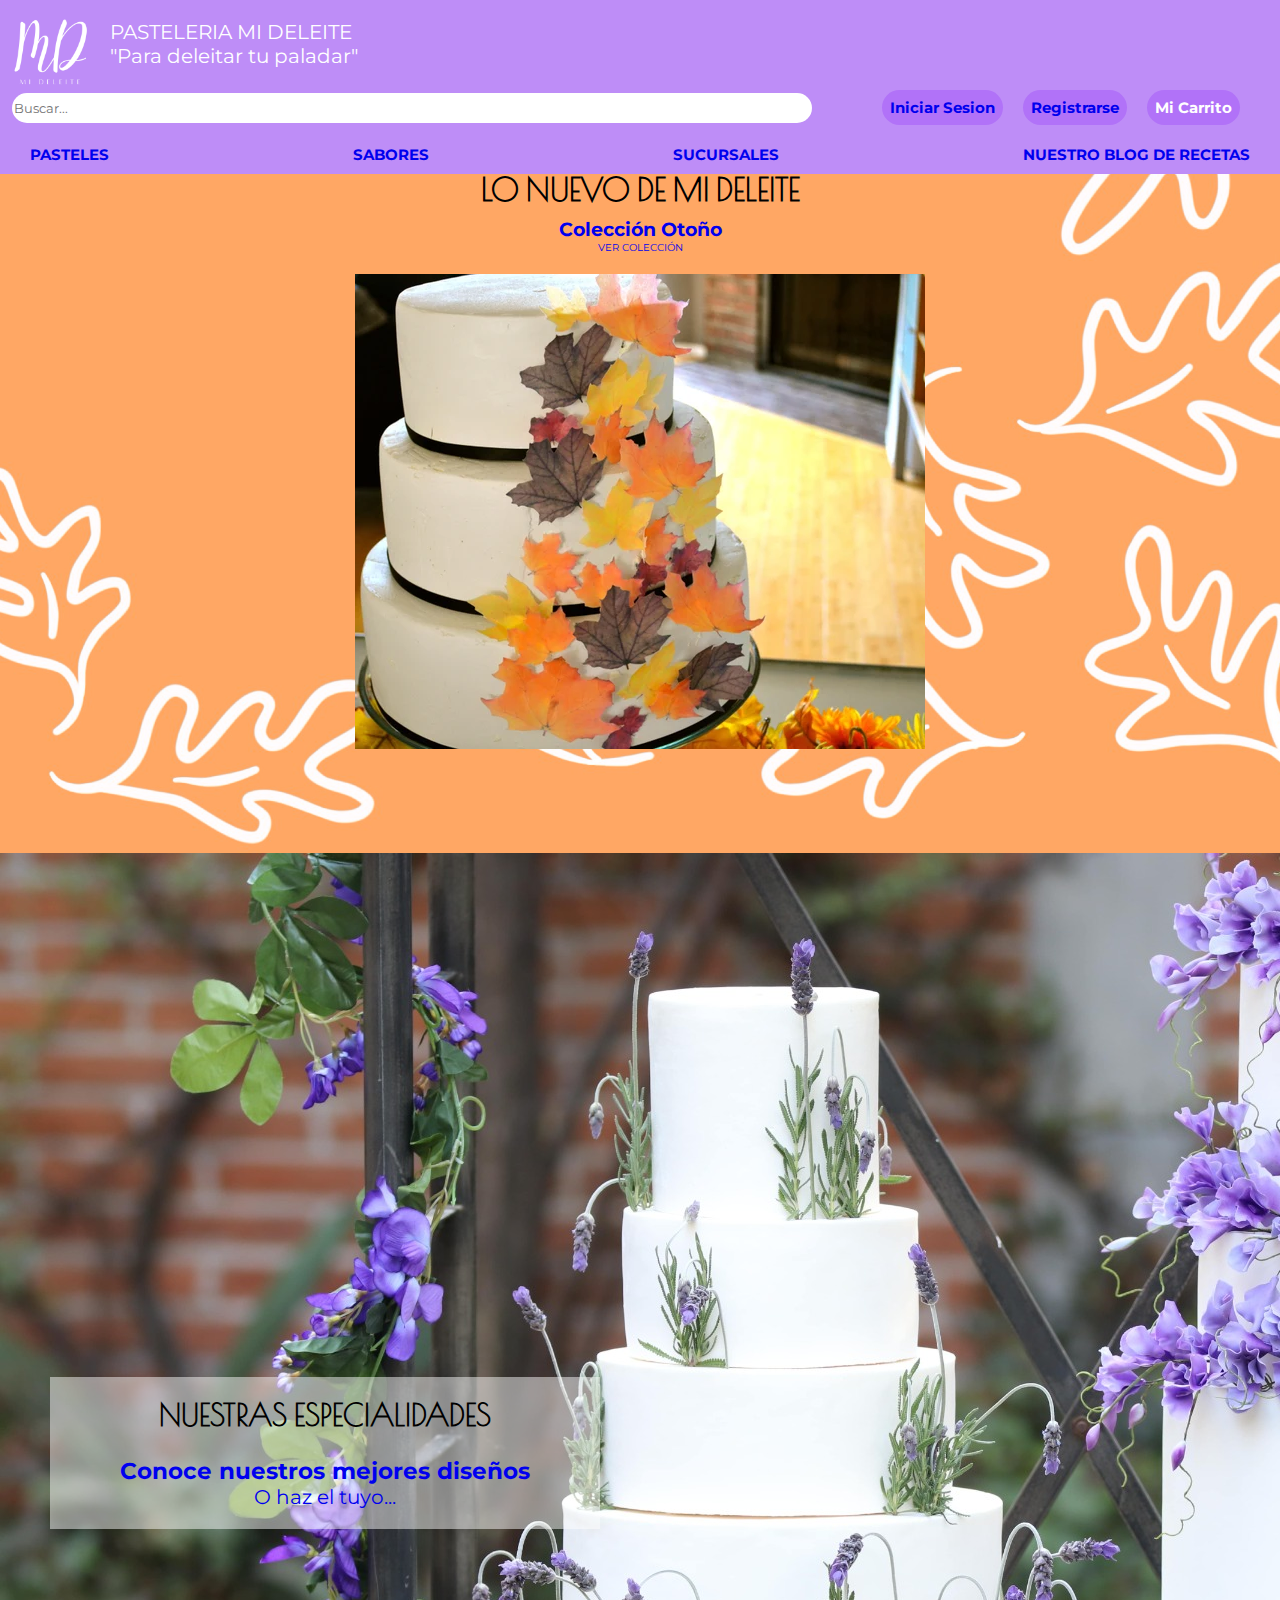
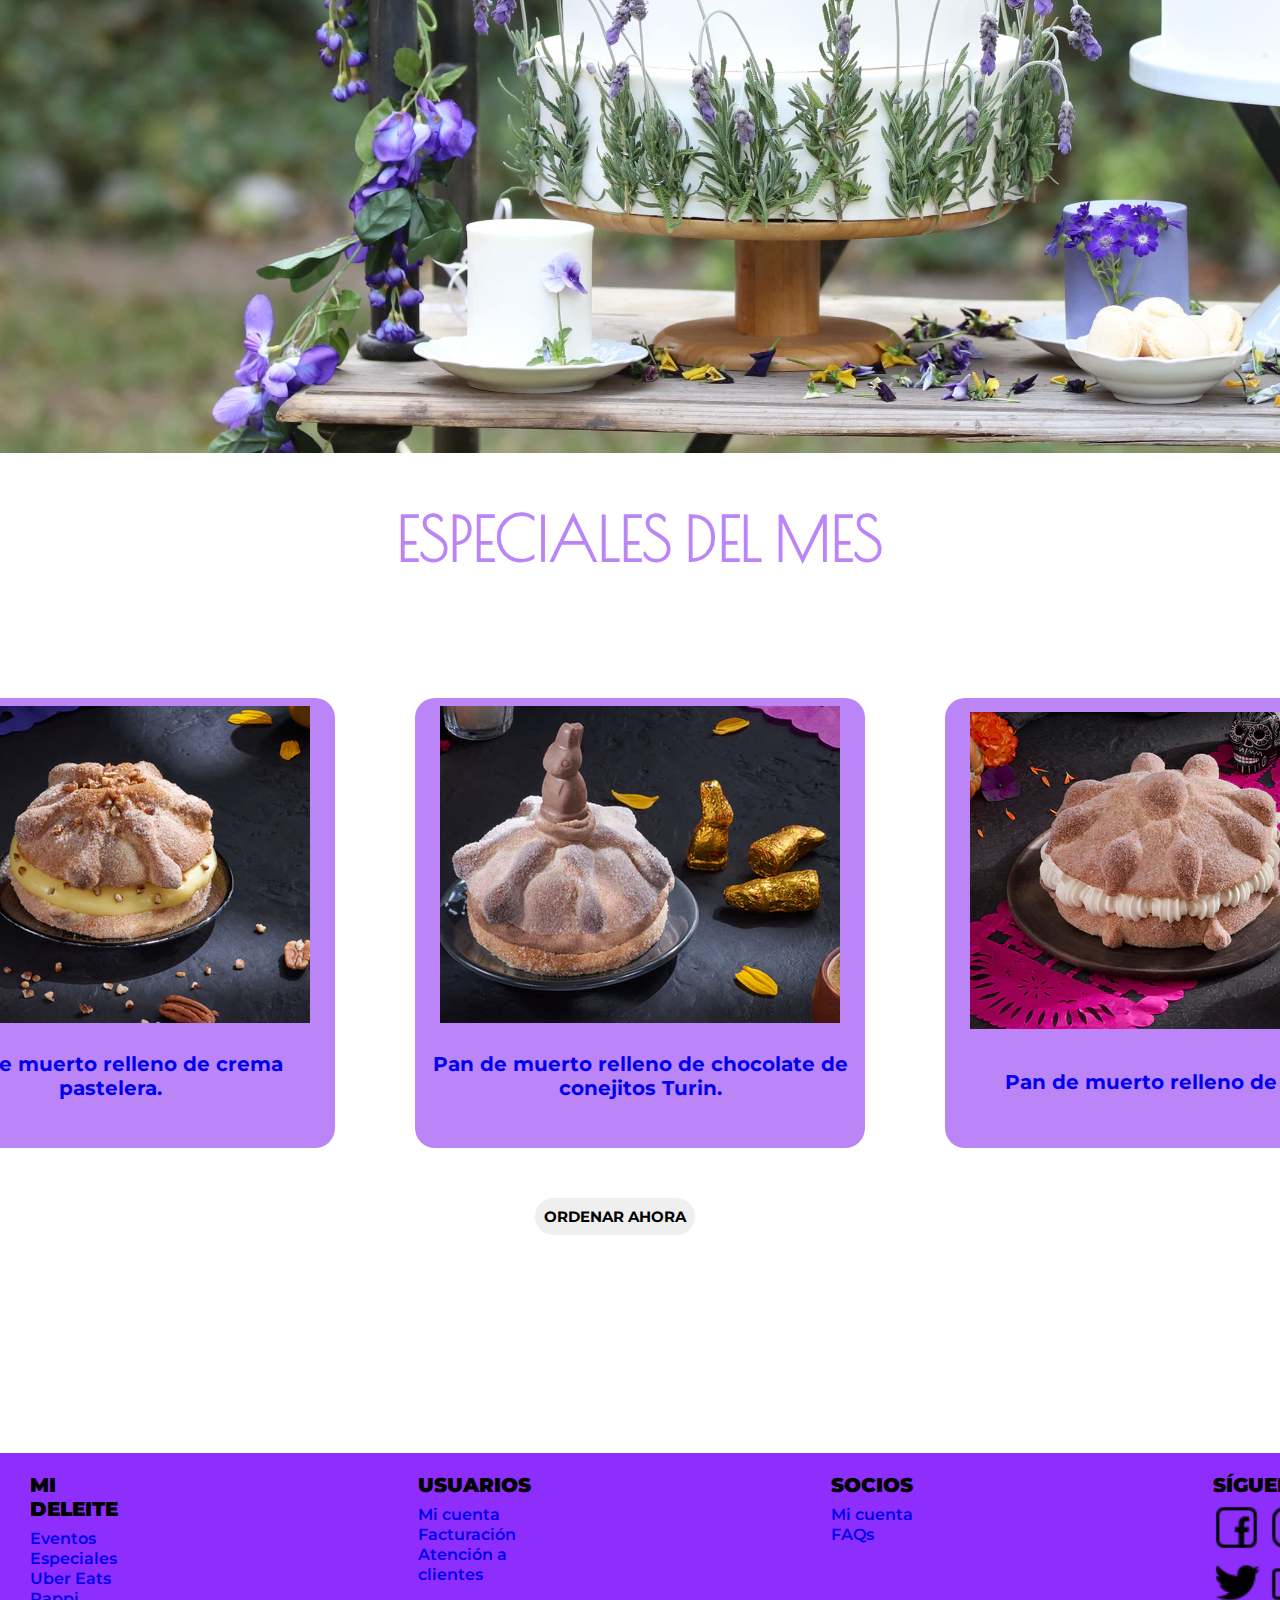
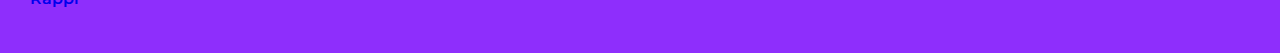
<file: pasteleria_Mi_Deleite/index.html>
<!DOCTYPE html>
<html lang="en">
<head>
    <meta charset="UTF-8">
    <meta http-equiv="X-UA-Compatible" content="IE=edge">
    <meta name="viewport" content="width=device-width, initial-scale=1.0">
	<link rel="stylesheet" href="styles.css">
	<link rel="preconnect" href="https://fonts.googleapis.com">
	<link rel="preconnect" href="https://fonts.gstatic.com" crossorigin>
	<link href="https://fonts.googleapis.com/css2?family=Montserrat:ital,wght@1,200&display=swap" rel="stylesheet">
	<link href="https://fonts.googleapis.com/css2?family=Poiret+One&display=swap" rel="stylesheet">
    <title>Pasteleria Mi Deleite</title>
</head>
<body>

	<nav>
		<img src="./Imgs/MD_proto.png" alt="Logo pasteleria Mi Deleite" class="logo">
		<div class="brand">
			<p>PASTELERIA MI DELEITE</p>
			<p>"Para deleitar tu paladar"</p>
		</div>
		<div class="navButtons">
			<input type="text" name="busqueda" id="busqueda" placeholder="Buscar..." class="search">
			<button type="button" class="sign-in"><a href="login.html" class="loginButton"><b>Iniciar Sesion</b></a></button>
			<button type="button" class="register"><a href="register.html" class="registerButton"><b>Registrarse</b></a></button>
			<button type="button" class="shopping"><b>Mi Carrito</b></button>
		</div>
		<ul class="nav-list">
			<li>
				<a href="#"><b>PASTELES</b></a>
			</li>
			<li>
				<a href="#"><b>SABORES</b></a>
			</li>
			<li>
				<a href="#"><b>SUCURSALES</b></a>
			</li>
			<li>
				<a href="#"><b>NUESTRO BLOG DE RECETAS</b></a>
			</li>
		</ul>
	</nav>

	<section class="new">
		<div>
			<h1 class="title">LO NUEVO DE MI DELEITE</h1>
			<h3>
				<a href="#">Colección Otoño</a>
			</h3>
			<p class="collection">
				<a href="#" class="autumn">VER COLECCIÓN</a>
			</p>
			<a href="#"><img src="./Imgs/Pasteles/pastel_otono.webp" alt="Colección Otoño"></a>
		</div>
	</section>

	<section class="specials">
		<div>
			<div class="specials-text">
				<h2 class="title">NUESTRAS ESPECIALIDADES</h2>
				<br>
				<h3>
					<a href="#">Conoce nuestros mejores diseños</a>
				</h3>
				<p>
					<a href="#">O haz el tuyo...</a>
				</p>
			</div>
			
		</div>
	</section>

	<section class="month">
		<div>
			<div class="month-header">
				<h2 class="title">ESPECIALES DEL MES</h2>
			</div>
			<div class="month-img">
				<div class="month-card">
					<a href="#"><img src="./Imgs/Pasteles/pan_de_muerto_relleno.webp" alt="pan de muerto relleno de crema pastelera"></a>
					<p><a href="#"><b>Pan de muerto relleno de crema pastelera.</b></a></p>
				</div>
				<div class="month-card">
					<a href="#"><img src="./Imgs/Pasteles/pan_de_muerto_relleno_conejitos.webp" alt="pan de muerto relleno de chocolate turin"></a>
					<p><a href="#"><b>Pan de muerto relleno de chocolate de conejitos Turin.</b></a></p>
				</div>
				<div class="month-card">
					<a href="#"><img src="./Imgs/Pasteles/pan_de_muerto_relleno_nata.webp" alt="pan de muerto relleno de nata"></a>
					<p><a href="#"><b>Pan de muerto relleno de nata.</b></a></p>
				</div>
			</div>
			<button class="month-button"><b>ORDENAR AHORA</b></button>
		</div>
	</section>

	<footer>
		<div>
			<p><b>MI DELEITE</b></p>
			<ul>			
				<li>
					<a href="#">				
						Eventos Especiales
					</a>
				</li>
				<li>
					<a href="#">
						Uber Eats
					</a>
				</li>
				<li>
					<a href="#">
						Rappi
					</a>
				</li>
			</ul>
		</div>
		<div>
			<p><b>USUARIOS</b></p>
			<ul>
				<li>
					<a href="#">
						Mi cuenta
					</a>
				</li>
				<li>
					<a href="#">
						Facturación
					</a>
				</li>
				<li>
					<a href="#">
						Atención a clientes
					</a>
				</li>
			</ul>
		</div>
		<div class="associates">
			<p><b>SOCIOS</b></p>
			<ul>
				<li>
					<a href="#">
						Mi cuenta
					</a>
				</li>
				<li>
					<a href="#">
						FAQs
					</a>
				</li>
			</ul>
		</div>
		<div>
			<p class="social-heading"><b>SÍGUENOS</b></p>
			<!-- insertar pngs de redes -->
			<div class="social-container">
				<a href="#"><img src="./Imgs/redes/facebook.png" alt="facebook logo" class="social"></a>
				<a href="#"><img src="./Imgs/redes/instagram.png" alt="instagram logo" class="social"></a>
				<a href="#"><img src="./Imgs/redes/twitter.png" alt="twitter logo" class="social"></a>
				<a href="#"><img src="./Imgs/redes/youtube.png" alt="youtube logo" class="social"></a>
			</div>
		</div>
	</footer>
    
</body>
</html>
</file>
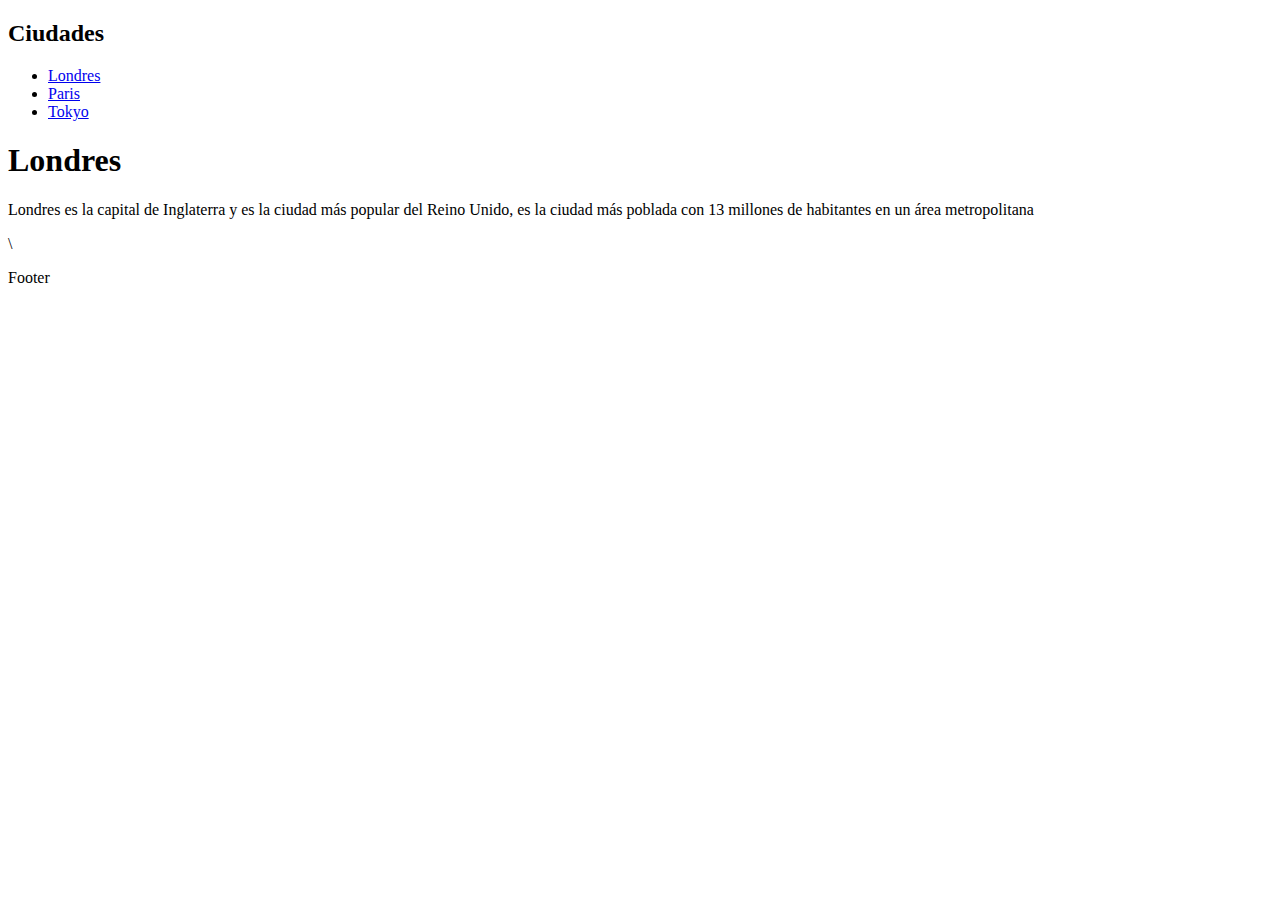
<file: index2.html>
<!DOCTYPE html>
<html lang="en">
	<head>
		<meta charset="UTF-8">
		<meta http-equiv="X-UA-Compatible" content="IE=edge">
		<meta name="viewport" content="width=device-width, initial-scale=1.0">
		<title>Document</title>
	</head>
	<body>
			
		<header>
			<h2>Ciudades</h2>
		</header>

		<section>
			<nav>
				<ul>
					<li><a href="#">Londres</a></li>
					<li><a href="#">Paris</a></li>
					<li><a href="#">Tokyo</a></li>
				</ul>
			</nav>

			<article>
				<h1>Londres</h1>
				<p>Londres es la capital de Inglaterra y es la ciudad más popular del Reino Unido, es la ciudad más poblada con 13 millones de habitantes en un área metropolitana</p>
			</article>
		</section>

		<footer>\
			<p>Footer</p>
		</footer>
		
	</body>
</html>
</file>
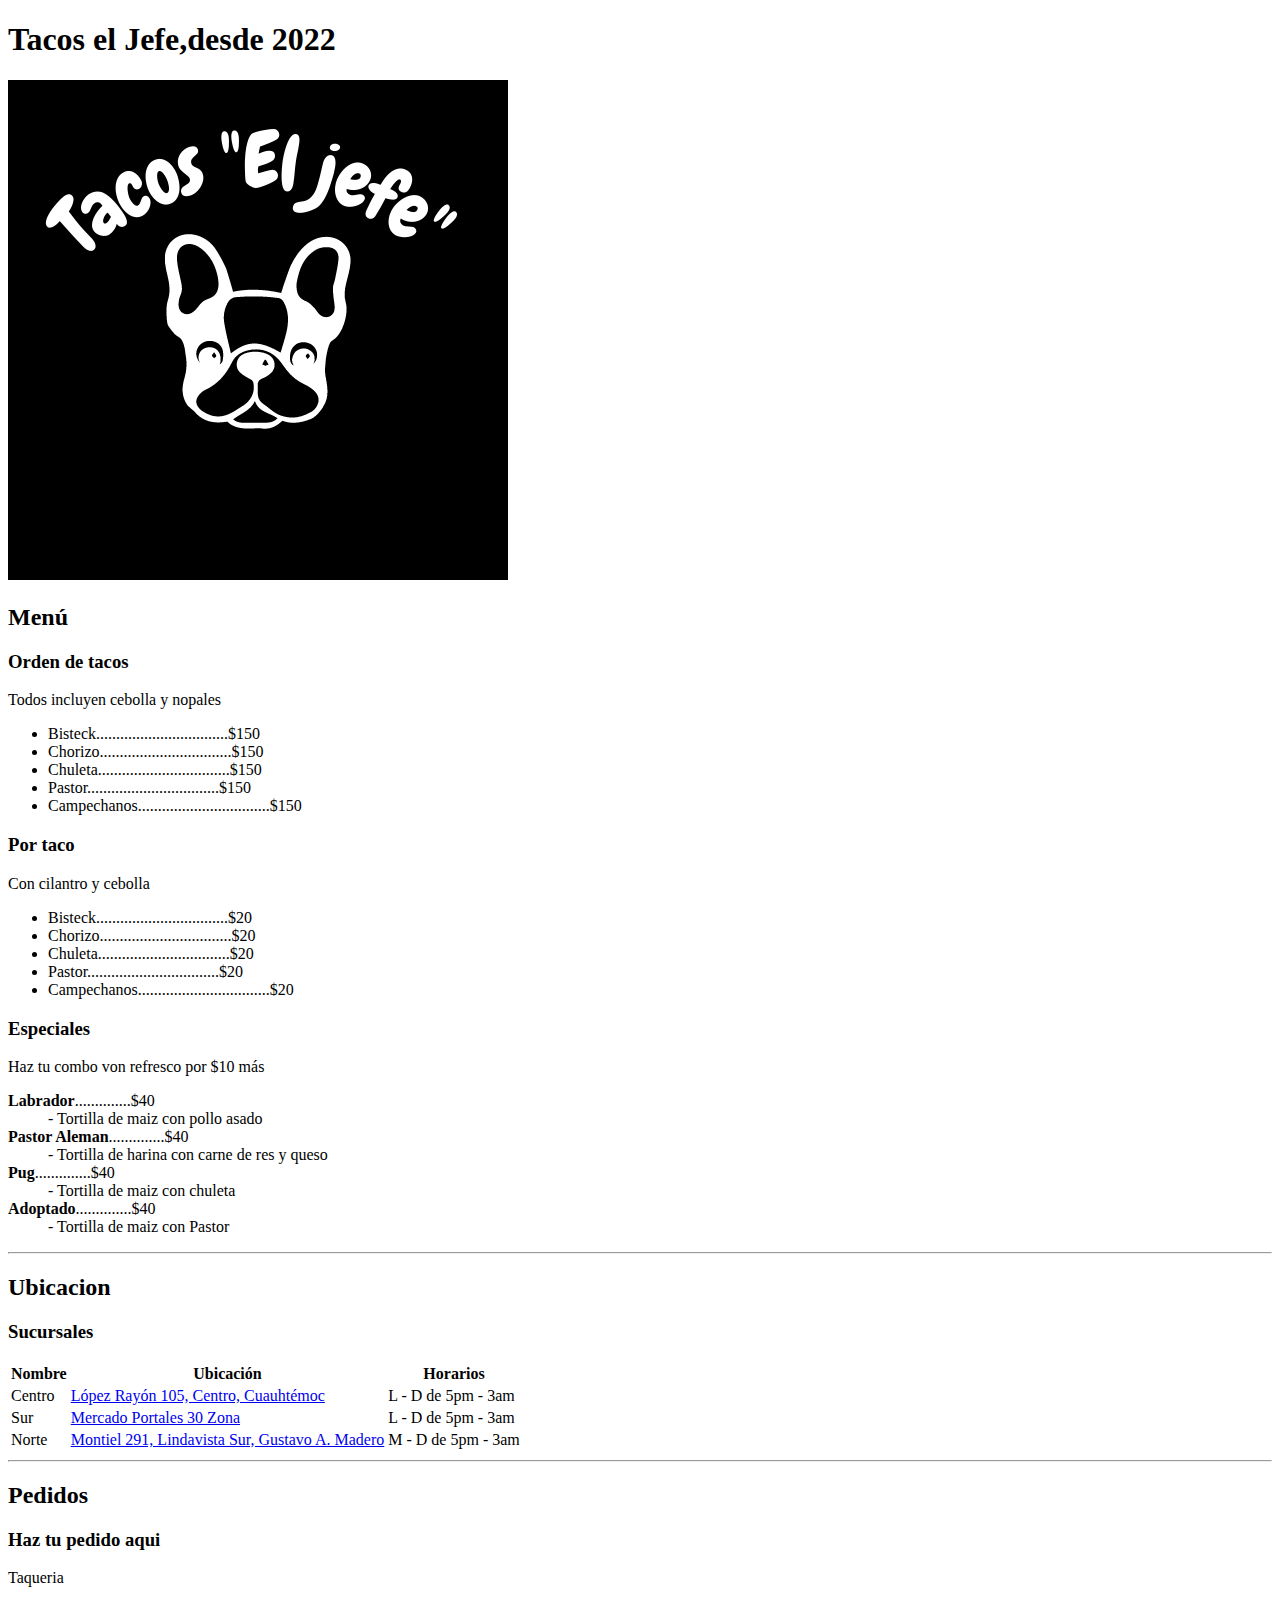
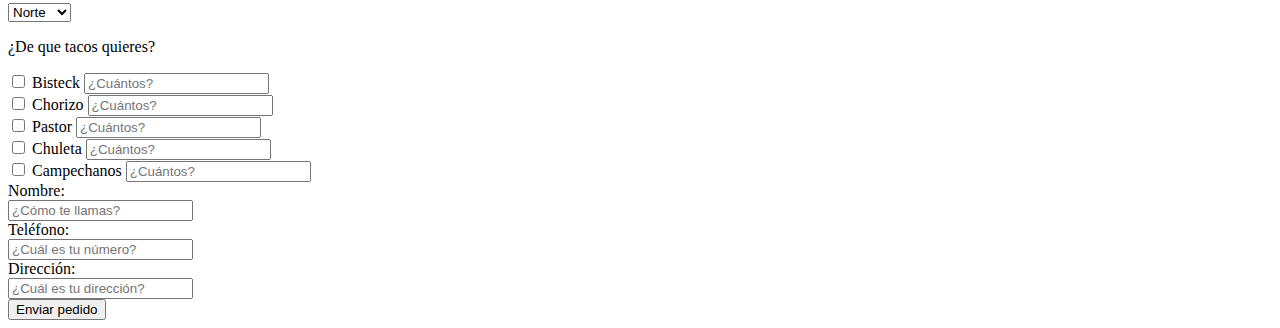
<file: index3.html>
<!DOCTYPE html>
<html lang="en">
	<head>
		<meta charset="UTF-8">
		<meta http-equiv="X-UA-Compatible" content="IE=edge">
		<meta name="viewport" content="width=device-width, initial-scale=1.0">
		<title>Tacos El jefe</title>
	</head>
	<body>
			
			<header>
				<h1>Tacos el Jefe,desde 2022</h1>
			</header>
			<section>
				<img src="./TacoNtento.png" alt="Logo tacos el Jefe">

				<h2>Menú</h2>
				<h3>Orden de tacos</h3>
				<p>Todos incluyen cebolla y nopales</p>
				<ul>
					<li>Bisteck.................................$150</li>
					<li>Chorizo.................................$150</li>
					<li>Chuleta.................................$150</li>
					<li>Pastor.................................$150</li>
					<li>Campechanos.................................$150</li>
				</ul>
				<h3>Por taco</h3>
				<p>Con cilantro y cebolla</p>
				<ul>
					<li>Bisteck.................................$20</li>
					<li>Chorizo.................................$20</li>
					<li>Chuleta.................................$20</li>
					<li>Pastor.................................$20</li>
					<li>Campechanos.................................$20</li>
				</ul>

				<h3>Especiales</h3>
				<p>Haz tu combo von refresco por $10 más</p>
				<dl>
					<dt><b>Labrador</b>..............$40</dt>
					<dd>- Tortilla de maiz con pollo asado</dd>
					<dt><b>Pastor Aleman</b>..............$40</dt>
					<dd>- Tortilla de harina con carne de res y queso</dd>
					<dt><b>Pug</b>..............$40</dt>
					<dd>- Tortilla de maiz con chuleta</dd>
					<dt><b>Adoptado</b>..............$40</dt>
					<dd>- Tortilla de maiz con Pastor</dd>
				</dl>
			</section>

			<hr>

			<section>
				<h2>Ubicacion</h2>
				<h3>Sucursales</h3>
				<table>
					<tr>
						<th>Nombre</th>
						<th>Ubicación</th>
						<th>Horarios</th>
					</tr>
					<tr>
						<td>Centro</td>
						<td><a href="https://goo.gl/maps/wiWDCpUE2qhtVV9K6" target="_blank">López Rayón 105, Centro, Cuauhtémoc</a></td>
						<td>L - D de 5pm - 3am</td>
					</tr>
					<tr>
						<td>Sur</td>
						<td><a href="https://goo.gl/maps/p4ZvCkgP3XH6fgQz6" target="_blank">Mercado Portales 30 Zona</a></td>
						<td>L - D de 5pm - 3am</td>
					</tr>
					<tr>
						<td>Norte</td>
						<td><a href="https://goo.gl/maps/Exwdv2b1ZSzPrfve7" target="_blank">Montiel 291, Lindavista Sur, Gustavo A. Madero</a></td>
						<td>M - D de 5pm - 3am</td>
					</tr>
				</table>
			</section>

			<hr>
			<section>
				<h2>Pedidos</h2>
				<h3>Haz tu pedido aqui</h3>

				<form action="">
					<p>Taqueria</p>
					<select name="" id="">
						<option value="Norte">Norte</option>
						<option value="Centro">Centro</option>
						<option value="Sur">Sur</option>
					</select>

					<p>¿De que tacos quieres?</p>
					<input type="checkbox" id="Bisteck" name="Bisteck" value="Bisteck">
					<label for="Bisteck">Bisteck</label>
					<input type="number" name="BisteckNumber" id="BisteckNumber" placeholder="¿Cuántos?">
					<br>
					<input type="checkbox" id="CHorizo" name="Chorizo" value="Chorizo">
					<label for="Chorizo">Chorizo</label>
					<input type="number" name="ChorizoNumber" id="ChorizoNumber" placeholder="¿Cuántos?">
					<br>
					<input type="checkbox" id="Pastor" name="Pastor" value="Pastor">
					<label for="Pastor">Pastor</label>
					<input type="number" name="PastorNumber" id="PastorNumber" placeholder="¿Cuántos?">
					<br>
					<input type="checkbox" id="Chuleta" name="Chuleta" value="Chuleta">
					<label for="Chuleta">Chuleta</label>
					<input type="number" name="ChuletaNumber" id="ChuletaNumber" placeholder="¿Cuántos?">
					<br>
					<input type="checkbox" id="Campechanos" name="Campechanos" value="Campechanos">
					<label for="Campechanos">Campechanos</label>
					<input type="number" name="CampechanosNumber" id="CampechanosNumber" placeholder="¿Cuántos?">
					<br>

					<label for="Nombre">Nombre:</label><br>
					<input type="text" id="Nombre" name="Nombre" placeholder="¿Cómo te llamas?">
					<br>
					<label for="Telefono">Teléfono:</label><br>
					<input type="text" id="telefono" name="telefono" placeholder="¿Cuál es tu número?">
					<br>
					<label for="Direccion">Dirección:</label><br>
					<input type="text" id="Direccion" name="Direccion" placeholder="¿Cuál es tu dirección?">
					<br>
					<button type="submit">Enviar pedido</button>
				
				</form>
			</section>

	</body>
</html>
</file>
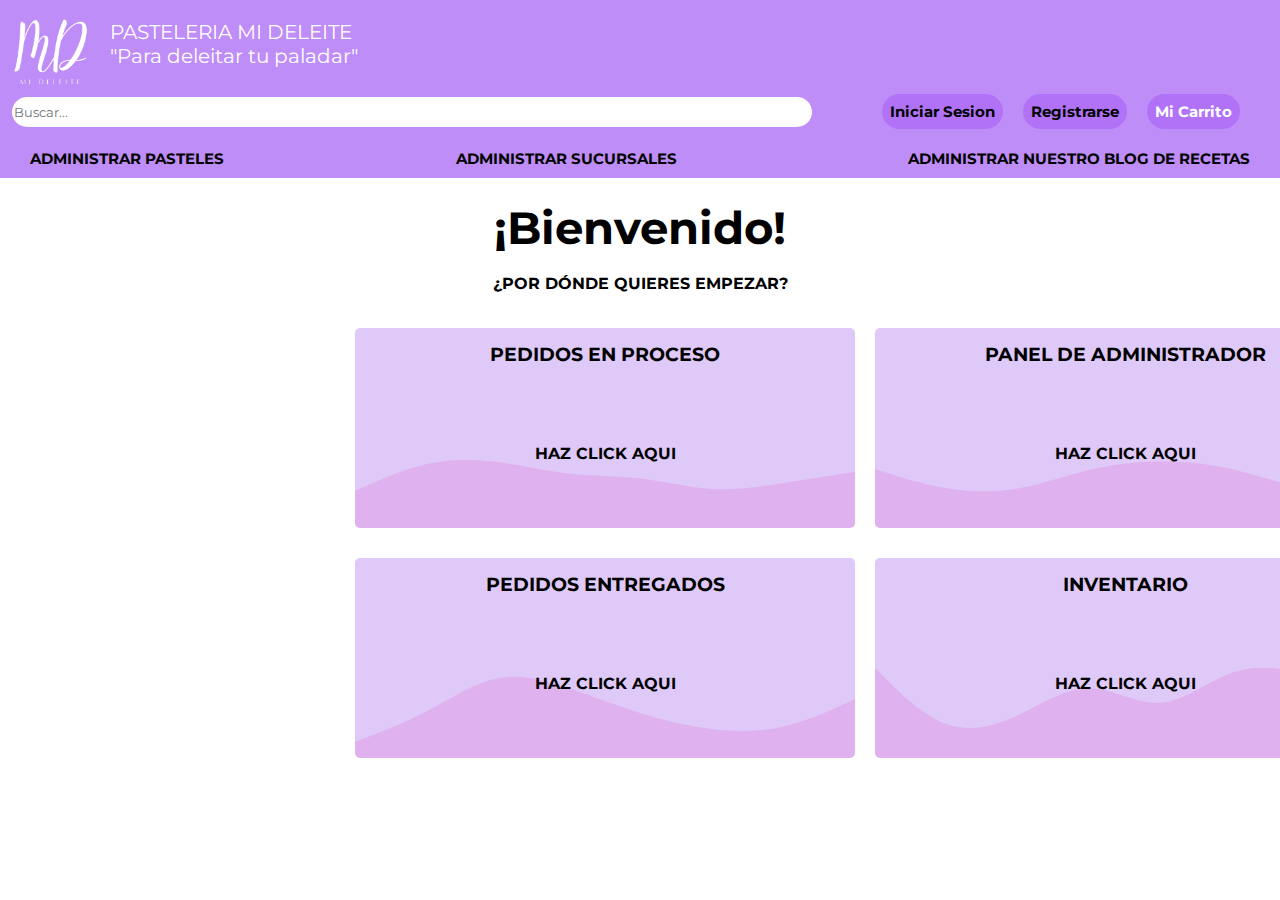
<file: pasteleria_Mi_Deleite/administrador.html>
<!DOCTYPE html>
<html lang="en">
<head>
    <meta charset="UTF-8">
    <meta http-equiv="X-UA-Compatible" content="IE=edge">
    <meta name="viewport" content="width=device-width, initial-scale=1.0">
	<link rel="stylesheet" href="admin.css">
	<link rel="preconnect" href="https://fonts.googleapis.com">
	<link rel="preconnect" href="https://fonts.gstatic.com" crossorigin>
	<link href="https://fonts.googleapis.com/css2?family=Montserrat:ital,wght@1,200&display=swap" rel="stylesheet">
	<link href="https://fonts.googleapis.com/css2?family=Poiret+One&display=swap" rel="stylesheet">
    <title>Administrar</title>
</head>
<body>

    <nav>
		<a href="index.html"><img src="./Imgs/MD_proto.png" alt="Logo pasteleria Mi Deleite" class="logo"></a>
		<div class="brand">
			<p>PASTELERIA MI DELEITE</p>
			<p>"Para deleitar tu paladar"</p>
		</div>
		<div class="navButtons">
			<input type="text" name="busqueda" id="busqueda" placeholder="Buscar..." class="search">
			<button type="button" class="sign-in"><a href="login.html" class="loginButton"><b>Iniciar Sesion</b></a></button>
			<button type="button" class="register"><a href="register.html" class="registerButton"><b>Registrarse</b></a></button>
			<button type="button" class="shopping"><b>Mi Carrito</b></button>
		</div>
		<ul class="nav-list">
			<li>
				<a href="#"><b>ADMINISTRAR PASTELES</b></a>
			</li>
			<li>
				<a href="#"><b>ADMINISTRAR SUCURSALES</b></a>
			</li>
			<li>
				<a href="#"><b>ADMINISTRAR NUESTRO BLOG DE RECETAS</b></a>
			</li>
		</ul>
	</nav>

    <section class="head">
        <div>
            <h2>¡Bienvenido!</h2>
            <br>
            <p><b>¿POR DÓNDE QUIERES EMPEZAR?</b></p>
        </div>
    </section>

    <section class="main">
        <div class="mainContainer">
            <div class="card1">
                <div class="mainCardHeader">
                    <h3>PEDIDOS EN PROCESO</h3>
                </div>
                <p><a href="#"><b>HAZ CLICK AQUI</b></a></p>
            </div>

            <div class="card2">
                <div class="mainCardHeader">
                    <h3>PANEL DE ADMINISTRADOR</h3>
                </div>
                <p><a href="#"><b>HAZ CLICK AQUI</b></a></p>
            </div>

            <div class="card3">
                <div class="mainCardHeader">
                    <h3>PEDIDOS ENTREGADOS</h3>
                </div>   
                <p><a href="#"><b>HAZ CLICK AQUI</b></a></p>
            </div>

            <div class="card4">
                <div class="mainCardHeader">
                    <h3>INVENTARIO</h3>
                </div>
                <p><a href="#"><b>HAZ CLICK AQUI</b></a></p>
            </div>
        </div>
    </section>
    
</body>
</html>
</file>
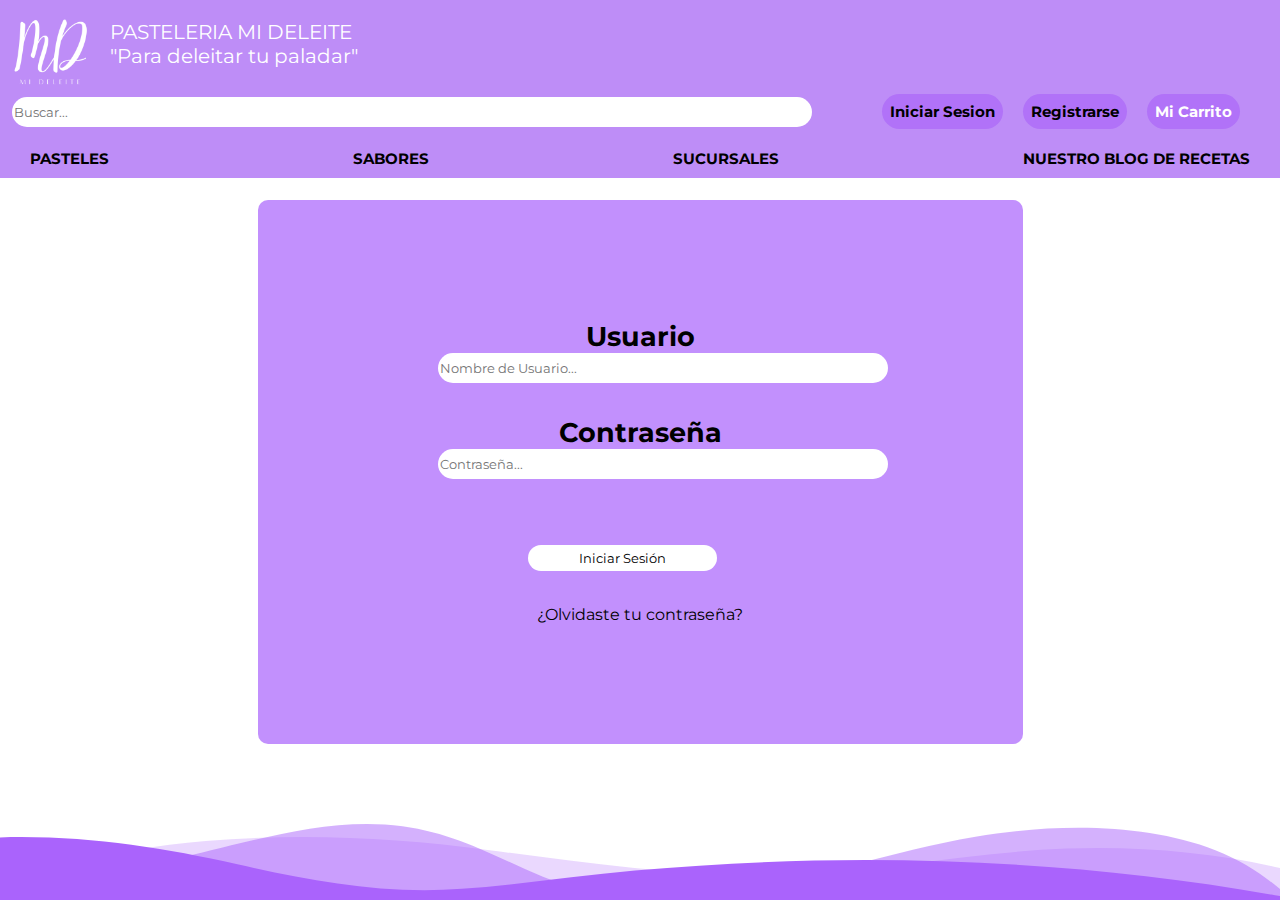
<file: pasteleria_Mi_Deleite/login.html>
<!DOCTYPE html>
<html lang="en">
<head>
    <meta charset="UTF-8">
    <meta http-equiv="X-UA-Compatible" content="IE=edge">
    <meta name="viewport" content="width=device-width, initial-scale=1.0">
    <link rel="stylesheet" href="login.css">
    <link rel="preconnect" href="https://fonts.googleapis.com">
	<link rel="preconnect" href="https://fonts.gstatic.com" crossorigin>
	<link href="https://fonts.googleapis.com/css2?family=Montserrat:ital,wght@1,200&display=swap" rel="stylesheet">
	<link href="https://fonts.googleapis.com/css2?family=Poiret+One&display=swap" rel="stylesheet">
    <title>Login</title>
</head>
<body>
    <nav>
		<a href="index.html"><img src="./Imgs/MD_proto.png" alt="Logo pasteleria Mi Deleite" class="logo"></a>
		<div class="brand">
			<p>PASTELERIA MI DELEITE</p>
			<p>"Para deleitar tu paladar"</p>
		</div>
		<div class="navButtons">
			<input type="text" name="busqueda" id="busqueda" placeholder="Buscar..." class="search">
			<button type="button" class="sign-in"><a href="login.html" class="loginButton"><b>Iniciar Sesion</b></a></button>
			<button type="button" class="register"><a href="register.html" class="registerButton"><b>Registrarse</b></a></button>
			<button type="button" class="shopping"><b>Mi Carrito</b></button>
		</div>
		<ul class="nav-list">
			<li>
				<a href="#"><b>PASTELES</b></a>
			</li>
			<li>
				<a href="#"><b>SABORES</b></a>
			</li>
			<li>
				<a href="#"><b>SUCURSALES</b></a>
			</li>
			<li>
				<a href="#"><b>NUESTRO BLOG DE RECETAS</b></a>
			</li>
		</ul>
	</nav>

    <section>
        <div class="loginForm">
            <form action="">
                <p><b>Usuario</b></p>
                <input type="text" placeholder="Nombre de Usuario...">
                <br>
                <p><b>Contraseña</b></p>
                <input type="text" placeholder="Contraseña...">
                <br>
                <br>
                <button>Iniciar Sesión</button>
                <br>
                <a href="#">¿Olvidaste tu contraseña?</a>
            </form>
        </div>
    </section>
    <div class="custom-shape-divider-bottom-1667352234">
        <svg data-name="Layer 1" xmlns="http://www.w3.org/2000/svg" viewBox="0 0 1200 120" preserveAspectRatio="none">
            <path d="M0,0V46.29c47.79,22.2,103.59,32.17,158,28,70.36-5.37,136.33-33.31,206.8-37.5C438.64,32.43,512.34,53.67,583,72.05c69.27,18,138.3,24.88,209.4,13.08,36.15-6,69.85-17.84,104.45-29.34C989.49,25,1113-14.29,1200,52.47V0Z" opacity=".25" class="shape-fill"></path>
            <path d="M0,0V15.81C13,36.92,27.64,56.86,47.69,72.05,99.41,111.27,165,111,224.58,91.58c31.15-10.15,60.09-26.07,89.67-39.8,40.92-19,84.73-46,130.83-49.67,36.26-2.85,70.9,9.42,98.6,31.56,31.77,25.39,62.32,62,103.63,73,40.44,10.79,81.35-6.69,119.13-24.28s75.16-39,116.92-43.05c59.73-5.85,113.28,22.88,168.9,38.84,30.2,8.66,59,6.17,87.09-7.5,22.43-10.89,48-26.93,60.65-49.24V0Z" opacity=".5" class="shape-fill"></path>
            <path d="M0,0V5.63C149.93,59,314.09,71.32,475.83,42.57c43-7.64,84.23-20.12,127.61-26.46,59-8.63,112.48,12.24,165.56,35.4C827.93,77.22,886,95.24,951.2,90c86.53-7,172.46-45.71,248.8-84.81V0Z" class="shape-fill"></path>
        </svg>
    </div>
</body>
</html>
</file>
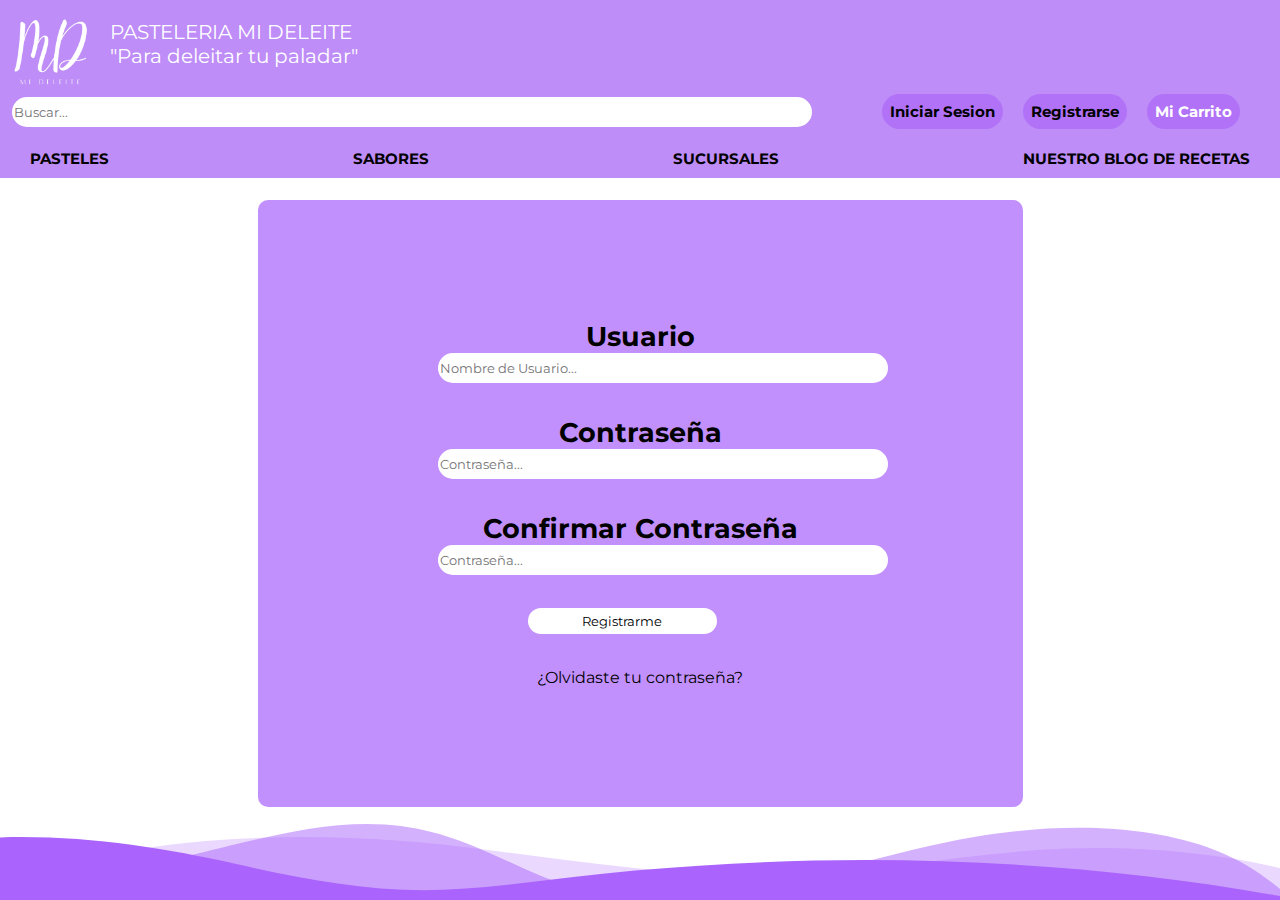
<file: pasteleria_Mi_Deleite/register.html>
<!DOCTYPE html>
<html lang="en">
<head>
    <meta charset="UTF-8">
    <meta http-equiv="X-UA-Compatible" content="IE=edge">
    <meta name="viewport" content="width=device-width, initial-scale=1.0">
    <link rel="stylesheet" href="login.css">
    <link rel="preconnect" href="https://fonts.googleapis.com">
	<link rel="preconnect" href="https://fonts.gstatic.com" crossorigin>
	<link href="https://fonts.googleapis.com/css2?family=Montserrat:ital,wght@1,200&display=swap" rel="stylesheet">
	<link href="https://fonts.googleapis.com/css2?family=Poiret+One&display=swap" rel="stylesheet">
    <title>Login</title>
</head>
<body>
    <nav>
		<a href="index.html"><img src="./Imgs/MD_proto.png" alt="Logo pasteleria Mi Deleite" class="logo"></a>
		<div class="brand">
			<p>PASTELERIA MI DELEITE</p>
			<p>"Para deleitar tu paladar"</p>
		</div>
		<div class="navButtons">
			<input type="text" name="busqueda" id="busqueda" placeholder="Buscar..." class="search">
			<button type="button" class="sign-in"><a href="login.html" class="loginButton"><b>Iniciar Sesion</b></a></button>
			<button type="button" class="register"><a href="register.html" class="registerButton"><b>Registrarse</b></a></button>
			<button type="button" class="shopping"><b>Mi Carrito</b></button>
		</div>
		<ul class="nav-list">
			<li>
				<a href="#"><b>PASTELES</b></a>
			</li>
			<li>
				<a href="#"><b>SABORES</b></a>
			</li>
			<li>
				<a href="#"><b>SUCURSALES</b></a>
			</li>
			<li>
				<a href="#"><b>NUESTRO BLOG DE RECETAS</b></a>
			</li>
		</ul>
	</nav>

    <section>
        <div class="loginForm">
            <form action="">
                <p><b>Usuario</b></p>
                <input type="text" placeholder="Nombre de Usuario...">
                <br>
                <p><b>Contraseña</b></p>
                <input type="text" placeholder="Contraseña...">
                <br>
                <p><b>Confirmar Contraseña</b></p>
                <input type="text" placeholder="Contraseña...">
                <br>
                <button>Registrarme</button>
                <br>
                <a href="#">¿Olvidaste tu contraseña?</a>
            </form>
        </div>
    </section>
    <div class="custom-shape-divider-bottom-1667352234">
        <svg data-name="Layer 1" xmlns="http://www.w3.org/2000/svg" viewBox="0 0 1200 120" preserveAspectRatio="none">
            <path d="M0,0V46.29c47.79,22.2,103.59,32.17,158,28,70.36-5.37,136.33-33.31,206.8-37.5C438.64,32.43,512.34,53.67,583,72.05c69.27,18,138.3,24.88,209.4,13.08,36.15-6,69.85-17.84,104.45-29.34C989.49,25,1113-14.29,1200,52.47V0Z" opacity=".25" class="shape-fill"></path>
            <path d="M0,0V15.81C13,36.92,27.64,56.86,47.69,72.05,99.41,111.27,165,111,224.58,91.58c31.15-10.15,60.09-26.07,89.67-39.8,40.92-19,84.73-46,130.83-49.67,36.26-2.85,70.9,9.42,98.6,31.56,31.77,25.39,62.32,62,103.63,73,40.44,10.79,81.35-6.69,119.13-24.28s75.16-39,116.92-43.05c59.73-5.85,113.28,22.88,168.9,38.84,30.2,8.66,59,6.17,87.09-7.5,22.43-10.89,48-26.93,60.65-49.24V0Z" opacity=".5" class="shape-fill"></path>
            <path d="M0,0V5.63C149.93,59,314.09,71.32,475.83,42.57c43-7.64,84.23-20.12,127.61-26.46,59-8.63,112.48,12.24,165.56,35.4C827.93,77.22,886,95.24,951.2,90c86.53-7,172.46-45.71,248.8-84.81V0Z" class="shape-fill"></path>
        </svg>
    </div>
</body>
</html>
</file>
<file: pasteleria_Mi_Deleite/styles.css>
*{
    margin: 0;
    box-sizing: border-box;
    font-family: 'Montserrat', sans-serif;
}

.title{
    font-family: 'Poiret One', cursive;
}

a{
    text-decoration: none;
}

a:visited{
    text-decoration: none;
    color: rgb(0, 0, 0);
}

.registerButton:visited{
    color: #fff;
}

.loginButton:visited{
    color: #fff;
}

nav{
    background-color: #be8df7;
    padding: 10px;
    /* display: grid;
    gap: 1.5em;
    align-items: center;
    grid-template-columns: repeat(auto-fit, minmax(100px, 1fr)); */
    position: fixed;
    width: 100%;
    display: flex;
    flex-wrap: wrap;
}

img.logo {
    height: 80px;
}

.brand{
    width: 300px;
    font-size: 20px;
    color: #fff;
    padding-left: 20px;
    margin-right: 50px;
    padding-top: 10px;
}

.navButtons {
    width: 1250px;
    display: flex;
    justify-content: end;
    align-items: center;
}

.navButtons > input{
    width: 800px;
    height: 30px;
    border-radius: 20px;
    border: none;
    margin-right: 70px;
}

.navButtons > button{
    margin-right: 20px;
    background-color: hsl(268, 90%, 71%);
    border: none;
    border-radius: 20px;
    padding: 8px;
    color: #fff;
    font-size: 15px;
}

button:hover{
    cursor: pointer;
}

.nav-list {
    display: flex;
    justify-content: space-between;
    padding: 0;
    list-style: none;
    margin: 0 20px;
    font-size: 15px;
    width: 100%;
}

.nav-list > li{
    margin-top: 20px;
}

.new{
    padding-top: 170px;
    text-align: center;
    background: url("./Imgs/fall.png") no-repeat ;
    background-size:cover;
    padding-bottom: 100px;
}
h1.title {
    margin-bottom: 10px;
}

.collection{
    font-size: 10px;
    padding-bottom: 20px;
}

.new > a{
    width: 50px;
}

section.specials {
    margin-top: 0px;
}

.specials{
    width: 1720px;
    height: 1200px;
    background-image: url(./Imgs/Pasteles/Lavanda.jpg);
    display: flex;
    align-items: center;
}

.specials-text{
    background-color: hsla(0, 0%, 100%, 0.486);
    margin-left: 50px;
    padding: 20px;
    text-align: center;
    font-size: 20px;
    width: 550px;
}

.month{
    display: flex;
    background-image: url(./Imgs/papel.jpg);
    height: 1000px;
    justify-content: center;
    background-attachment: fixed;

}

.month-header{
    font-size: 40px;
    text-align: center;
    margin: 50px 0 125px 455px;
    color:  hsla(268, 89%, 71%, 0.87);
    background-color:#fff;
    width: 600px;
}

.month-card{
    background-color: hsla(268, 89%, 71%, 0.87);
    border-radius: 20px;
    width: 450px;
    text-align: center;
    display: flex;
    flex-wrap: wrap;
    justify-content: center;
    align-items: center;
    height: 450px;

}

.month-img{
    display: flex;
    font-size: 15px;
    justify-content: space-between;
    gap: 80px;
}

.month-img > div > p{
    padding-top: 10px;
    padding-bottom: 40px;
    text-align: center;
    font-size: 20px;
}

.month-button{
    border: none;
    border-radius: 20px;
    padding: 9px;
    font-size: 15px;
    margin-left: 650px;
    margin-top: 50px;
}

.social{
    width: 50px;
}

footer{
    padding: 20px 30px 0 30px;
    background-color: #8e2efc;
    font-size: 2.2vh;
    font-weight: 600;
    display: flex;
    justify-content: space-between;
    /* align-items: center; */
    gap: 300px;
    height: 200px;
}

footer > div{
    text-align: left;
}

footer > div > ul{
    padding-top: 7px;
    padding-left: 0;
    list-style: none;
    font-size: 1.8vh;
}

.social-heading{
    padding-bottom: 7px;
}

.associates{
    width: 100px;
}
</file>
<file: pasteleria_Mi_Deleite/admin.css>
*{
    margin: 0;
    box-sizing: border-box;
    font-family: 'Montserrat', sans-serif;
}

.title{
    font-family: 'Poiret One', cursive;
}

a{
    text-decoration: none;
    color: rgb(0, 0, 0);
}

a:visited{
    text-decoration: none;
}

.loginButton:visited{
    color: #fff;
}

.registerButton:visited{
    color: #fff;
}

nav{
    background-color: #be8df7;
    padding: 10px;
    /* display: grid;
    gap: 1.5em;
    align-items: center;
    grid-template-columns: repeat(auto-fit, minmax(100px, 1fr)); */
    position: fixed;
    width: 100%;
    display: flex;
    flex-wrap: wrap;
}

img.logo {
    height: 80px;
}

.brand{
    width: 300px;
    font-size: 20px;
    color: #fff;
    padding-left: 20px;
    margin-right: 50px;
    padding-top: 10px;
}

.navButtons {
    width: 1250px;
    display: flex;
    justify-content: end;
    align-items: center;
}

.navButtons > input{
    width: 800px;
    height: 30px;
    border-radius: 20px;
    border: none;
    margin-right: 70px;
}

.navButtons > button{
    margin-right: 20px;
    background-color: hsl(268, 90%, 71%);
    border: none;
    border-radius: 20px;
    padding: 8px;
    color: #fff;
    font-size: 15px;
}

button:hover{
    cursor: pointer;
}

.nav-list {
    display: flex;
    justify-content: space-between;
    padding: 0;
    list-style: none;
    margin: 0 20px;
    font-size: 15px;
    width: 100%;
}

.nav-list > li{
    margin-top: 20px;
}

.head{
    padding-top: 200px;
    text-align: center;
    padding-bottom: 20px;
}

.head > div > h2{
    font-size: 5vh;
}

.mainContainer{
    display: grid;
    grid-template-columns: 500px 500px;
    column-gap: 20px;
    margin-left: 340px;


}

.card1{
    display: flex;
    flex-wrap: wrap;
    width: 500px;
    height: 200px;
    background-color: #dfc9f896;
    margin: 15px;
    text-align: center;
    justify-content: center;
    border-radius: 5px;
    background-image: url(./Imgs/waves.svg);
}

.card1:hover{
    scale: 1.05;
}

.card2{
    display: flex;
    flex-wrap: wrap;
    width: 500px;
    height: 200px;
    background-color: #dfc9f896;
    margin: 15px;
    text-align: center;
    justify-content: center;
    border-radius: 5px;
    background-image: url(./Imgs/layered-waves-haikei.svg);
}

.card2:hover{
    scale: 1.05;
}

.card3{
    display: flex;
    flex-wrap: wrap;
    width: 500px;
    height: 200px;
    background-color: #dfc9f896;
    margin: 15px;
    text-align: center;
    justify-content: center;
    border-radius: 5px;
    background-image: url(./Imgs/layered-waves-haikei1.svg);
}

.card3:hover{
    scale: 1.05;
}

.card4{
    display: flex;
    flex-wrap: wrap;
    width: 500px;
    height: 200px;
    background-color: #dfc9f896;
    margin: 15px;
    text-align: center;
    justify-content: center;
    border-radius: 5px;
    background-image: url(./Imgs/layered-waves-haikei2.svg);
}

.card4:hover{
    scale: 1.05;
}

.mainCardHeader{
    width: 500px;
    height: 50px;
    padding-top: 15px;
    border-radius: 5px;
    border-bottom-left-radius: 0px;
    border-bottom-right-radius: 0;
}
</file>
<file: pasteleria_Mi_Deleite/login.css>
*{
    margin: 0;
    box-sizing: border-box;
    font-family: 'Montserrat', sans-serif;
}

.title{
    font-family: 'Poiret One', cursive;
}

a{
    text-decoration: none;
    color: rgb(0, 0, 0);
}

a:visited{
    text-decoration: none;
}

.loginButton:visited{
    color: #fff;
}

.registerButton:visited{
    color: #fff;
}

nav{
    background-color: #be8df7;
    padding: 10px;
    /* display: grid;
    gap: 1.5em;
    align-items: center;
    grid-template-columns: repeat(auto-fit, minmax(100px, 1fr)); */
    position: fixed;
    width: 100%;
    display: flex;
    flex-wrap: wrap;
}

img.logo {
    height: 80px;
}

.brand{
    width: 300px;
    font-size: 20px;
    color: #fff;
    padding-left: 20px;
    margin-right: 50px;
    padding-top: 10px;
}

.navButtons {
    width: 1250px;
    display: flex;
    justify-content: end;
    align-items: center;
}

.navButtons > input{
    width: 800px;
    height: 30px;
    border-radius: 20px;
    border: none;
    margin-right: 70px;
}

.navButtons > button{
    margin-right: 20px;
    background-color: hsl(268, 90%, 71%);
    border: none;
    border-radius: 20px;
    padding: 8px;
    color: #fff;
    font-size: 15px;
}

button:hover{
    cursor: pointer;
}

.nav-list {
    display: flex;
    justify-content: space-between;
    padding: 0;
    list-style: none;
    margin: 0 20px;
    font-size: 15px;
    width: 100%;
}

.nav-list > li{
    margin-top: 20px;
}

section{
    display: flex;
    justify-content: center;
    align-content: center;
    max-height: 2vh;
}

.loginForm{
    padding-top: 200px;
}

form{
    text-align: center;
    display: grid;
    font-size: 3vh;
    background-color: #aa63fcb6;
    padding: 120px 90px;
    border-radius: 10px;
    width: 85vh;
}

form > input{
    border: none;
    border-radius: 40px;
    height: 30px;
    width: 50vh;
    margin-left: 10vh;
}

form > a{
    font-size: 1.8vh;
}

form > button{
    width: 21vh;
    border-radius: 20px;
    border: none;
    background-color: #ffffff;
    margin-left: 180px;
    padding: 5px;
}

.custom-shape-divider-bottom-1667352234 {
    position: absolute;
    bottom: 0;
    left: 0;
    width: 100%;
    overflow: hidden;
    line-height: 0;
    transform: rotate(180deg);
}

.custom-shape-divider-bottom-1667352234 svg {
    position: relative;
    display: block;
    width: calc(127% + 1.3px);
    height: 83px;
}

.custom-shape-divider-bottom-1667352234 .shape-fill {
    fill: #AA63FC;
}
</file>
